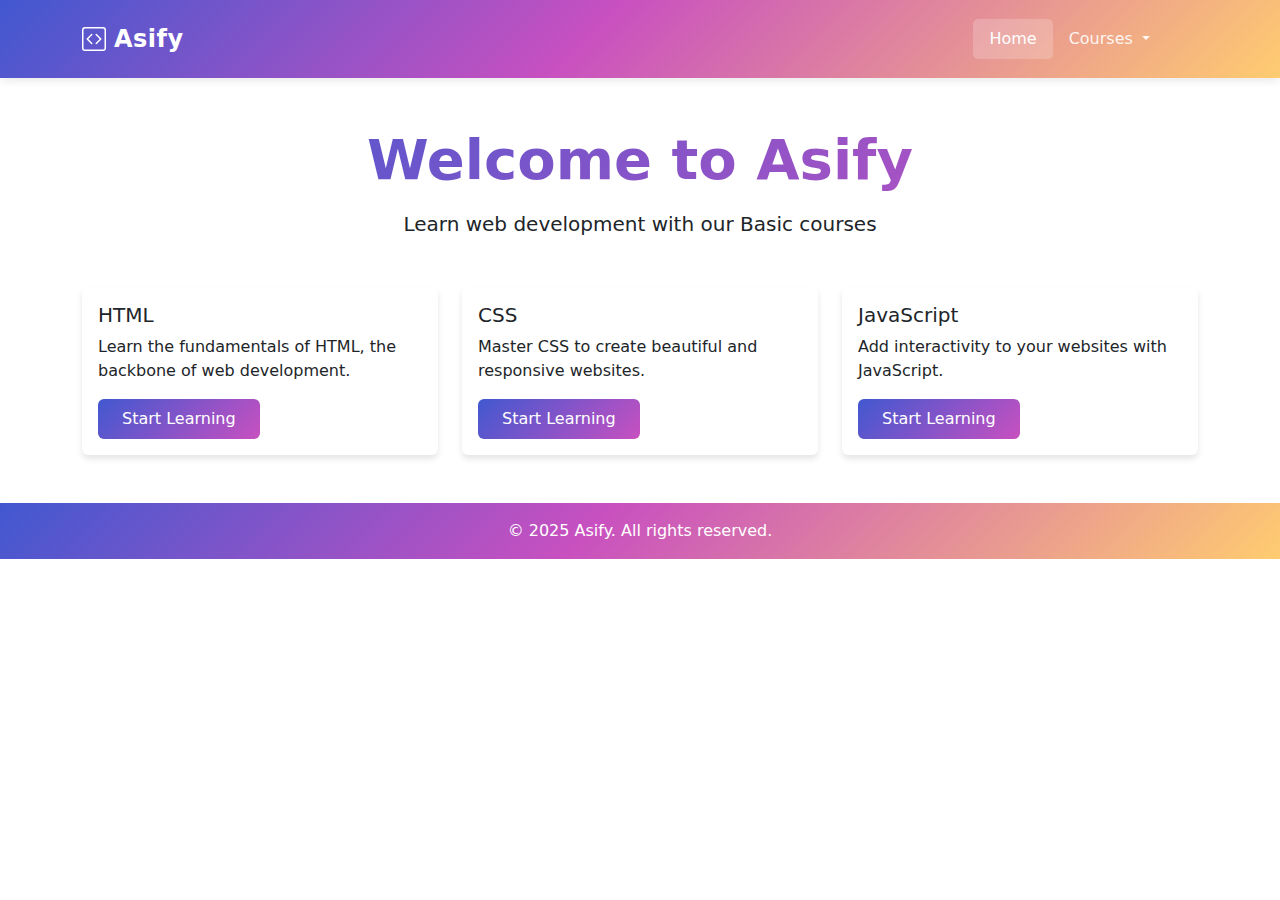
<file: index.html>
<!DOCTYPE html>
<html lang="en">
<head>
    
    <meta charset="UTF-8">
    <meta name="viewport" content="width=device-width, initial-scale=1.0">
    <title>Asify - Web Development Learning Platform</title>
    <link href="https://cdn.jsdelivr.net/npm/bootstrap@5.3.0/dist/css/bootstrap.min.css" rel="stylesheet">
    <link rel="stylesheet" href="style.css">
    <style>
    .navbar {
        background: linear-gradient(135deg, #4158D0 0%, #C850C0 46%, #FFCC70 100%);
        padding: 1rem 2rem;
        box-shadow: 0 2px 10px rgba(0, 0, 0, 0.1);
    }
  
    .navbar-brand {
        color: white !important;
        font-size: 1.5rem;
        font-weight: 700;
        letter-spacing: 0.5px;
    }
  
    .navbar-brand:hover {
        transform: translateY(-1px);
        transition: transform 0.2s ease;
    }
  
    .navbar-nav {
        margin-left: auto;
    }
  
    .nav-link {
        color: rgba(255, 255, 255, 0.9) !important;
        font-weight: 500;
        padding: 0.5rem 1rem !important;
        border-radius: 5px;
        transition: all 0.3s ease;
    }
  
    .nav-link:hover {
        color: white !important;
        background: rgba(255, 255, 255, 0.1);
        transform: translateY(-1px);
    }
  
    .nav-link.active {
        background: rgba(255, 255, 255, 0.2);
        color: white !important;
    }
  
    .dropdown-menu {
        border: none;
        box-shadow: 0 4px 12px rgba(0, 0, 0, 0.1);
        border-radius: 8px;
        padding: 0.5rem;
    }
  
    .dropdown-item {
        padding: 0.5rem 1rem;
        border-radius: 5px;
        transition: all 0.2s ease;
    }
  
    .dropdown-item:hover {
        background-color: #f8f9fa;
        transform: translateX(5px);
    }
  
    .navbar-toggler {
        border: none;
        padding: 0.5rem;
        background-color: rgba(255, 255, 255, 0.1);
    }
  
    .navbar-toggler:focus {
        box-shadow: none;
    }
  
    .navbar-toggler-icon {
        background-image: url("data:image/svg+xml,%3csvg xmlns='http://www.w3.org/2000/svg' viewBox='0 0 30 30'%3e%3cpath stroke='rgba%28255, 255, 255, 0.9%29' stroke-linecap='round' stroke-miterlimit='10' stroke-width='2' d='M4 7h22M4 15h22M4 23h22'/%3e%3c/svg%3e");
    }
  
    /* Add animation for dropdown */
    .dropdown-menu.show {
        animation: slideIn 0.3s ease;
    }
  
    @keyframes slideIn {
        from {
            opacity: 0;
            transform: translateY(-10px);
        }
        to {
            opacity: 1;
            transform: translateY(0);
        }
    }
  
    /* Add badge for new items */
    .badge-new {
        background: #FF4B4B;
        color: white;
        font-size: 0.7rem;
        padding: 0.2rem 0.5rem;
        border-radius: 10px;
        margin-left: 0.5rem;
        animation: pulse 2s infinite;
    }
  
    @keyframes pulse {
        0% { transform: scale(1); }
        50% { transform: scale(1.1); }
        100% { transform: scale(1); }
    }
    </style>
</head>
<body>
    <nav class="navbar navbar-expand-lg">
        <div class="container">
            <a class="navbar-brand d-flex align-items-center" href="#">
                <svg xmlns="http://www.w3.org/2000/svg" width="24" height="24" fill="currentColor" class="bi bi-code-square me-2" viewBox="0 0 16 16">
                    <path d="M14 1a1 1 0 0 1 1 1v12a1 1 0 0 1-1 1H2a1 1 0 0 1-1-1V2a1 1 0 0 1 1-1h12zM2 0a2 2 0 0 0-2 2v12a2 2 0 0 0 2 2h12a2 2 0 0 0 2-2V2a2 2 0 0 0-2-2H2z"/>
                    <path d="M6.854 4.646a.5.5 0 0 1 0 .708L4.207 8l2.647 2.646a.5.5 0 0 1-.708.708l-3-3a.5.5 0 0 1 0-.708l3-3a.5.5 0 0 1 .708 0zm2.292 0a.5.5 0 0 0 0 .708L11.793 8l-2.647 2.646a.5.5 0 0 0 .708.708l3-3a.5.5 0 0 0 0-.708l-3-3a.5.5 0 0 0-.708 0z"/>
                </svg>
                Asify
            </a>
            
            <button class="navbar-toggler" type="button" data-bs-toggle="collapse" data-bs-target="#navbarNav">
                <span class="navbar-toggler-icon"></span>
            </button>
            
            <div class="collapse navbar-collapse" id="navbarNav">
                <ul class="navbar-nav">
                    <li class="nav-item">
                        <a class="nav-link active" href="index.html">Home</a>
                    </li>
                    <li class="nav-item dropdown">
                        <a class="nav-link dropdown-toggle" href="#" id="coursesDropdown" role="button" data-bs-toggle="dropdown">
                            Courses
                        </a>
                        <ul class="dropdown-menu">
                            <li><a class="dropdown-item" href="html1.html">
                                <i class="bi bi-code-slash me-2"></i>HTML
                             
                            </a></li>
                            <li><a class="dropdown-item" href="css1.html">
                                <i class="bi bi-brush me-2"></i>CSS
                            </a></li>
                            <li><a class="dropdown-item" href="javascript.html">
                                <i class="bi bi-brush me-2"></i>JAVASCRIPT
                            </a></li>
                            <li><hr class="dropdown-divider"></li>
                            
                        </ul>
                    </li>
                    
                  </li>
                  
                    <li class="nav-item">
                        <a class="nav-link" href="#" data-bs-toggle="modal" data-bs-target="#searchModal">
                            <i class="bi bi-search"></i>
                        </a>
                    </li>
                </ul>
            </div>
        </div>
    </nav>

    <main class="container my-5">
        <section class="text-center mb-5">
            <h1 class="display-4 mb-3">Welcome to Asify</h1>
            <p class="lead">Learn web development with our Basic courses</p>
        </section>

        <div class="row g-4">
            <div class="col-md-4">
                <div class="card h-100">
                    <div class="card-body">
                        <h5 class="card-title">HTML</h5>
                        <p class="card-text">Learn the fundamentals of HTML, the backbone of web development.</p>
                        <a href="html1.html" class="btn btn-primary">Start Learning</a>
                    </div>
                </div>
            </div>
            <div class="col-md-4">
                <div class="card h-100">
                    <div class="card-body">
                        <h5 class="card-title">CSS</h5>
                        <p class="card-text">Master CSS to create beautiful and responsive websites.</p>
                        <a href="css1.html" class="btn btn-primary">Start Learning</a>
                    </div>
                </div>
            </div>
            <div class="col-md-4">
                <div class="card h-100">
                    <div class="card-body">
                        <h5 class="card-title">JavaScript</h5>
                        <p class="card-text">Add interactivity to your websites with JavaScript.</p>
                        <a href="javascript.html" class="btn btn-primary">Start Learning</a>
                    </div>
                </div>
            </div>
        </div>
    </main>

    <footer class="text-white text-center py-3 mt-5" style="background: linear-gradient(135deg, #4158D0 0%, #C850C0 46%, #FFCC70 100%);">
        <p class="mb-0">&copy; 2025 Asify. All rights reserved.</p>
    </footer>
    
    <script src="https://cdn.jsdelivr.net/npm/bootstrap@5.3.0/dist/js/bootstrap.bundle.min.js"></script>
</body>
</html>
</file>
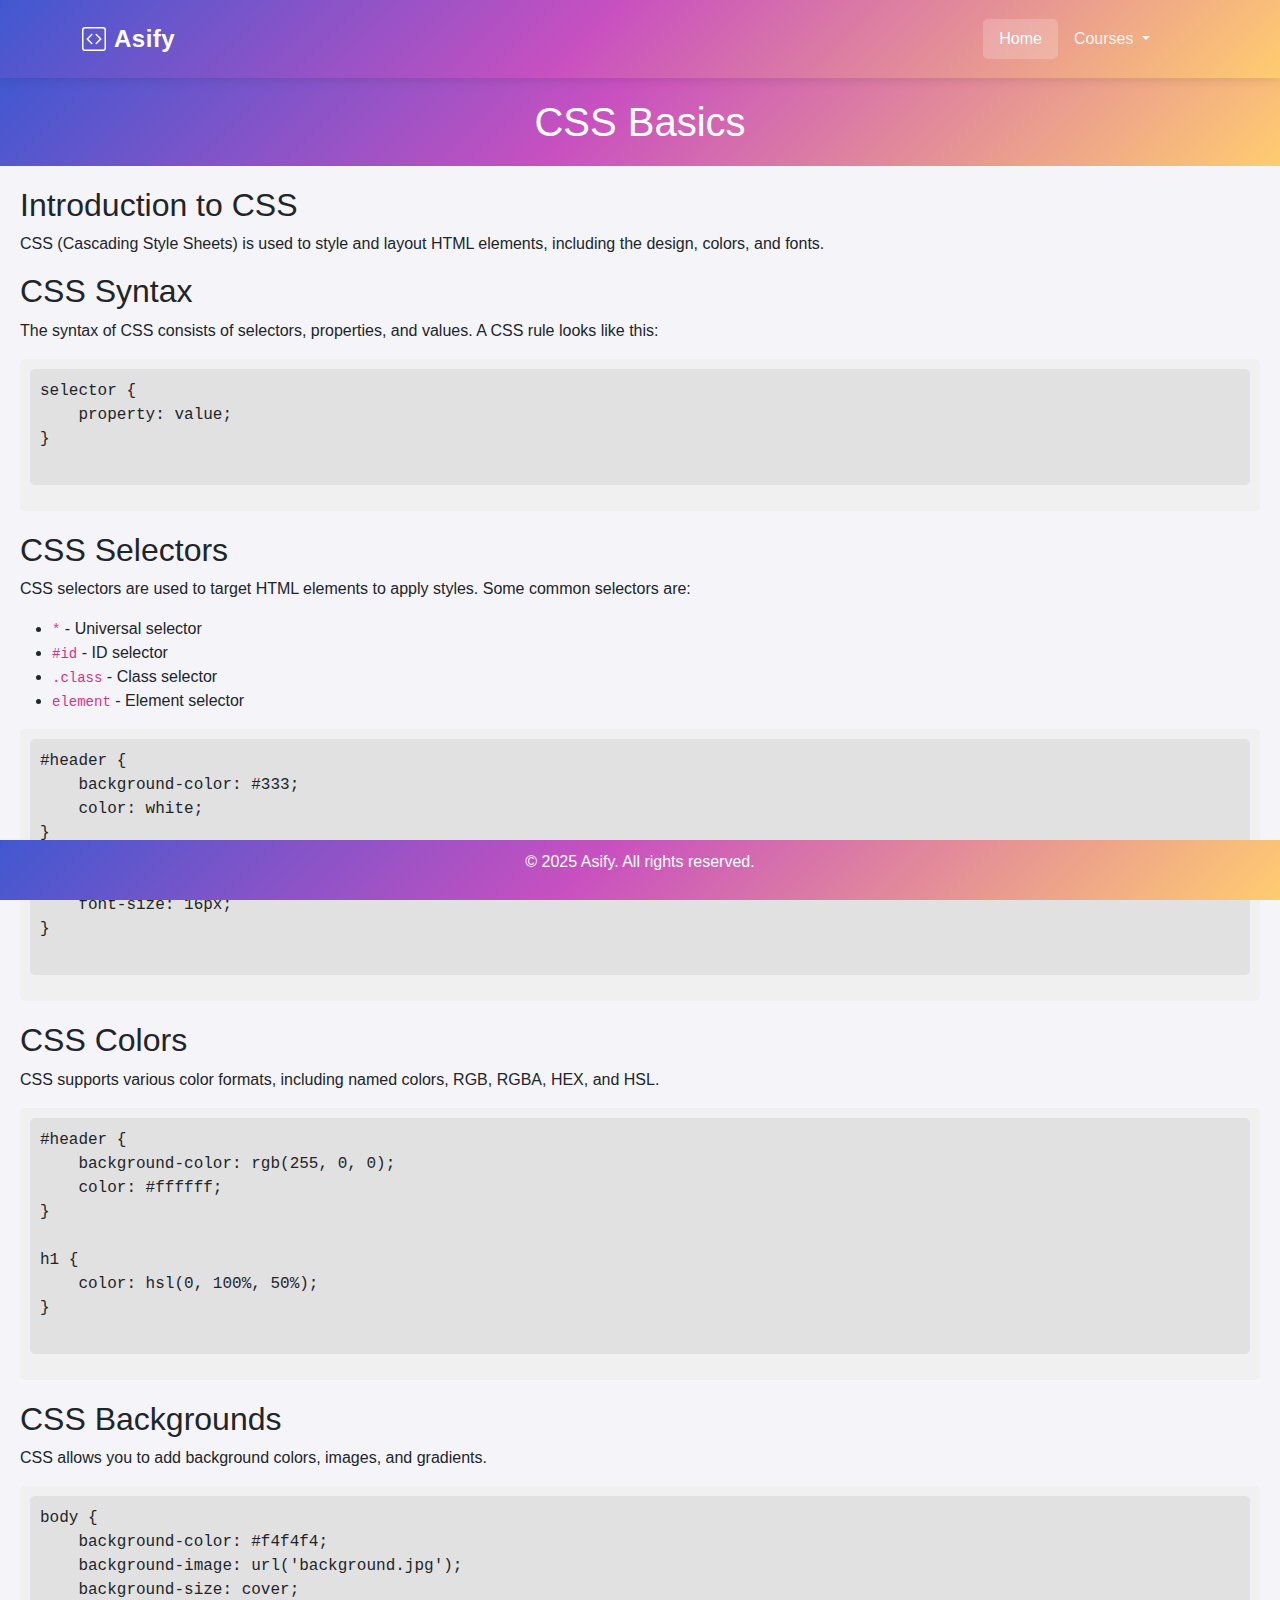
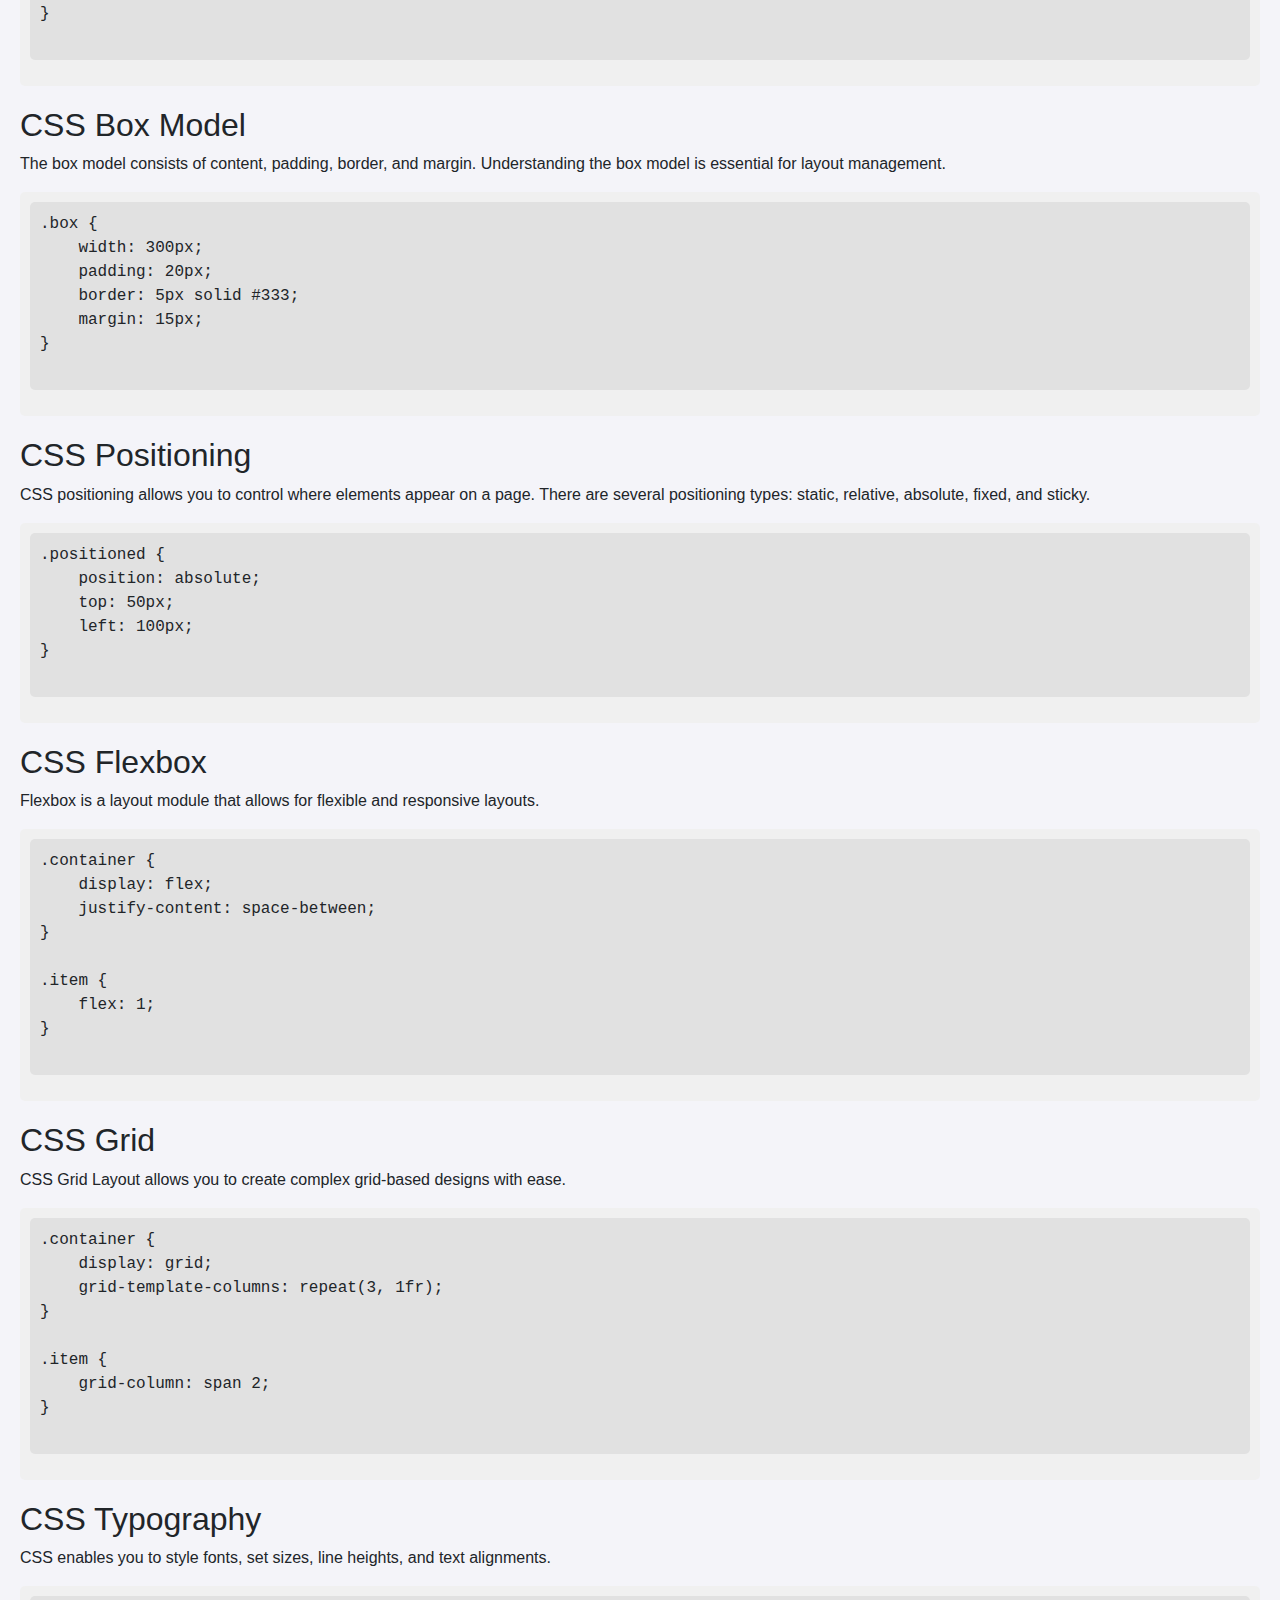
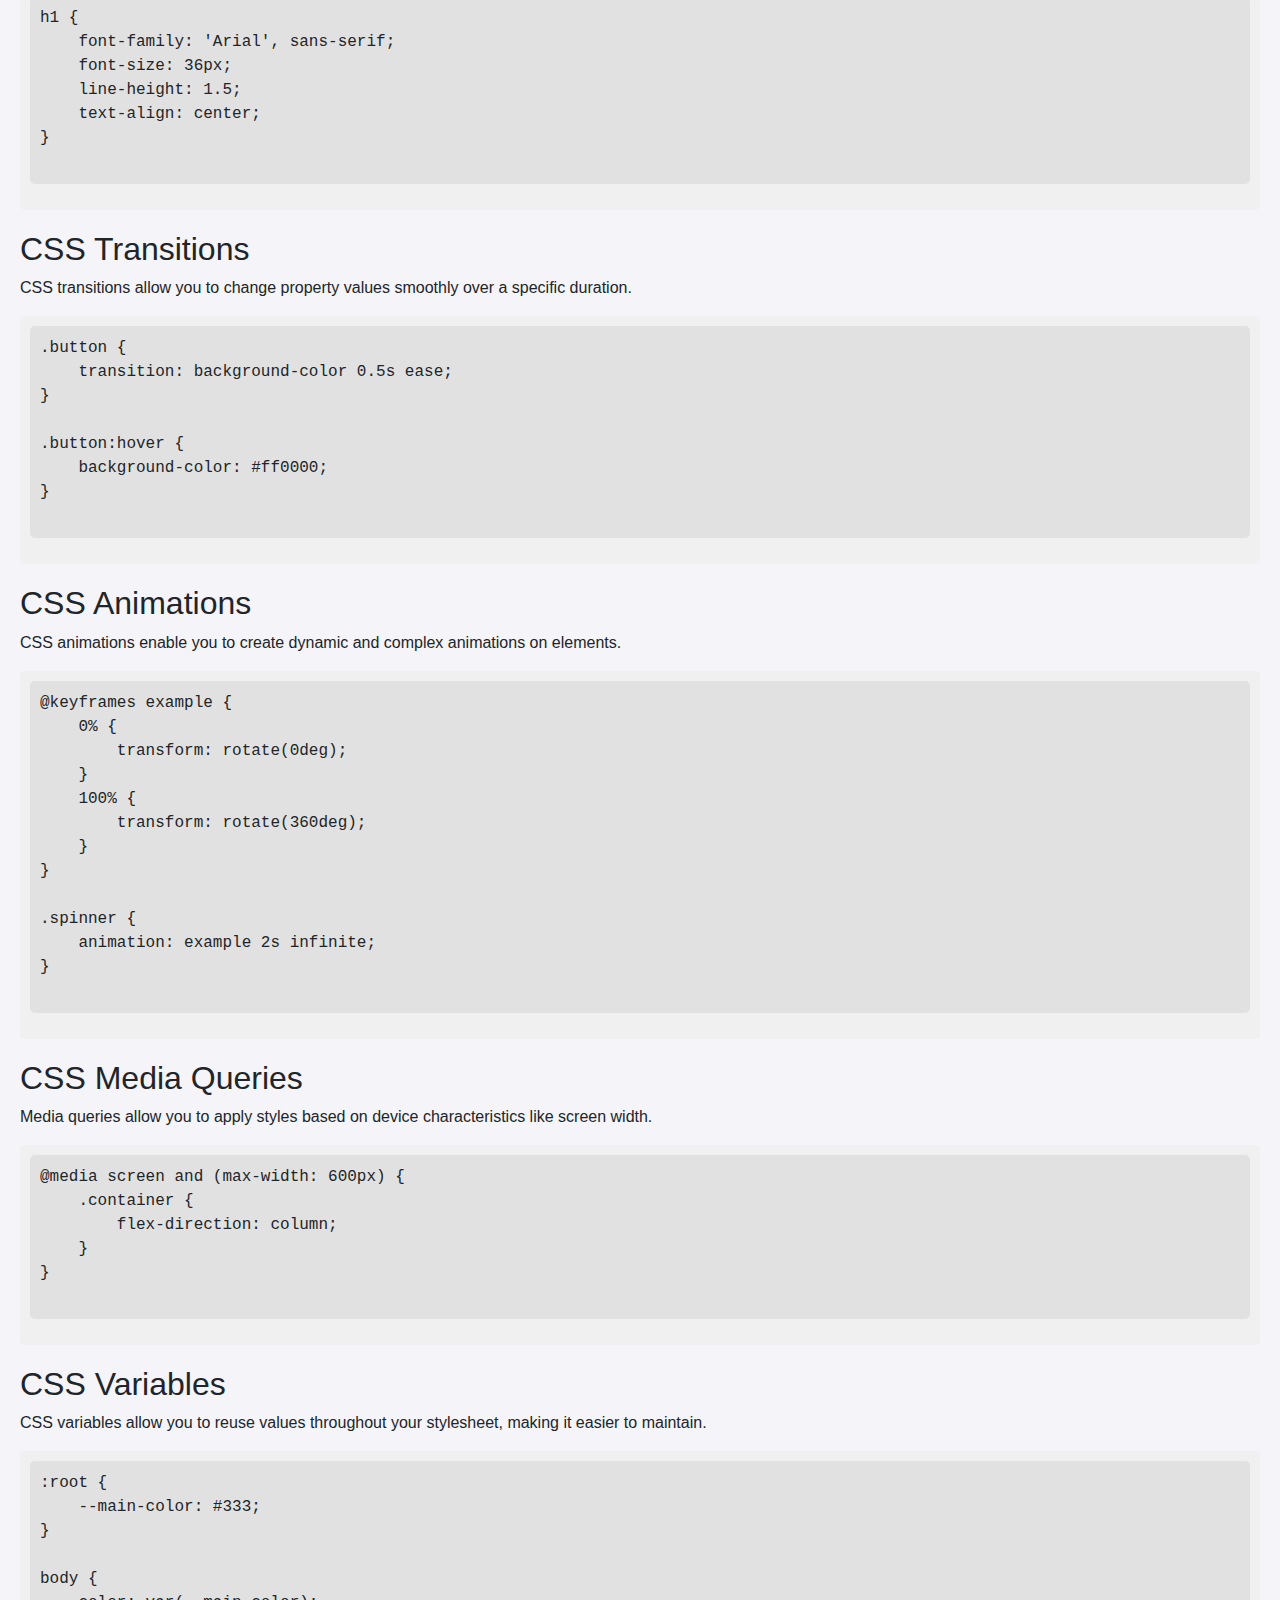
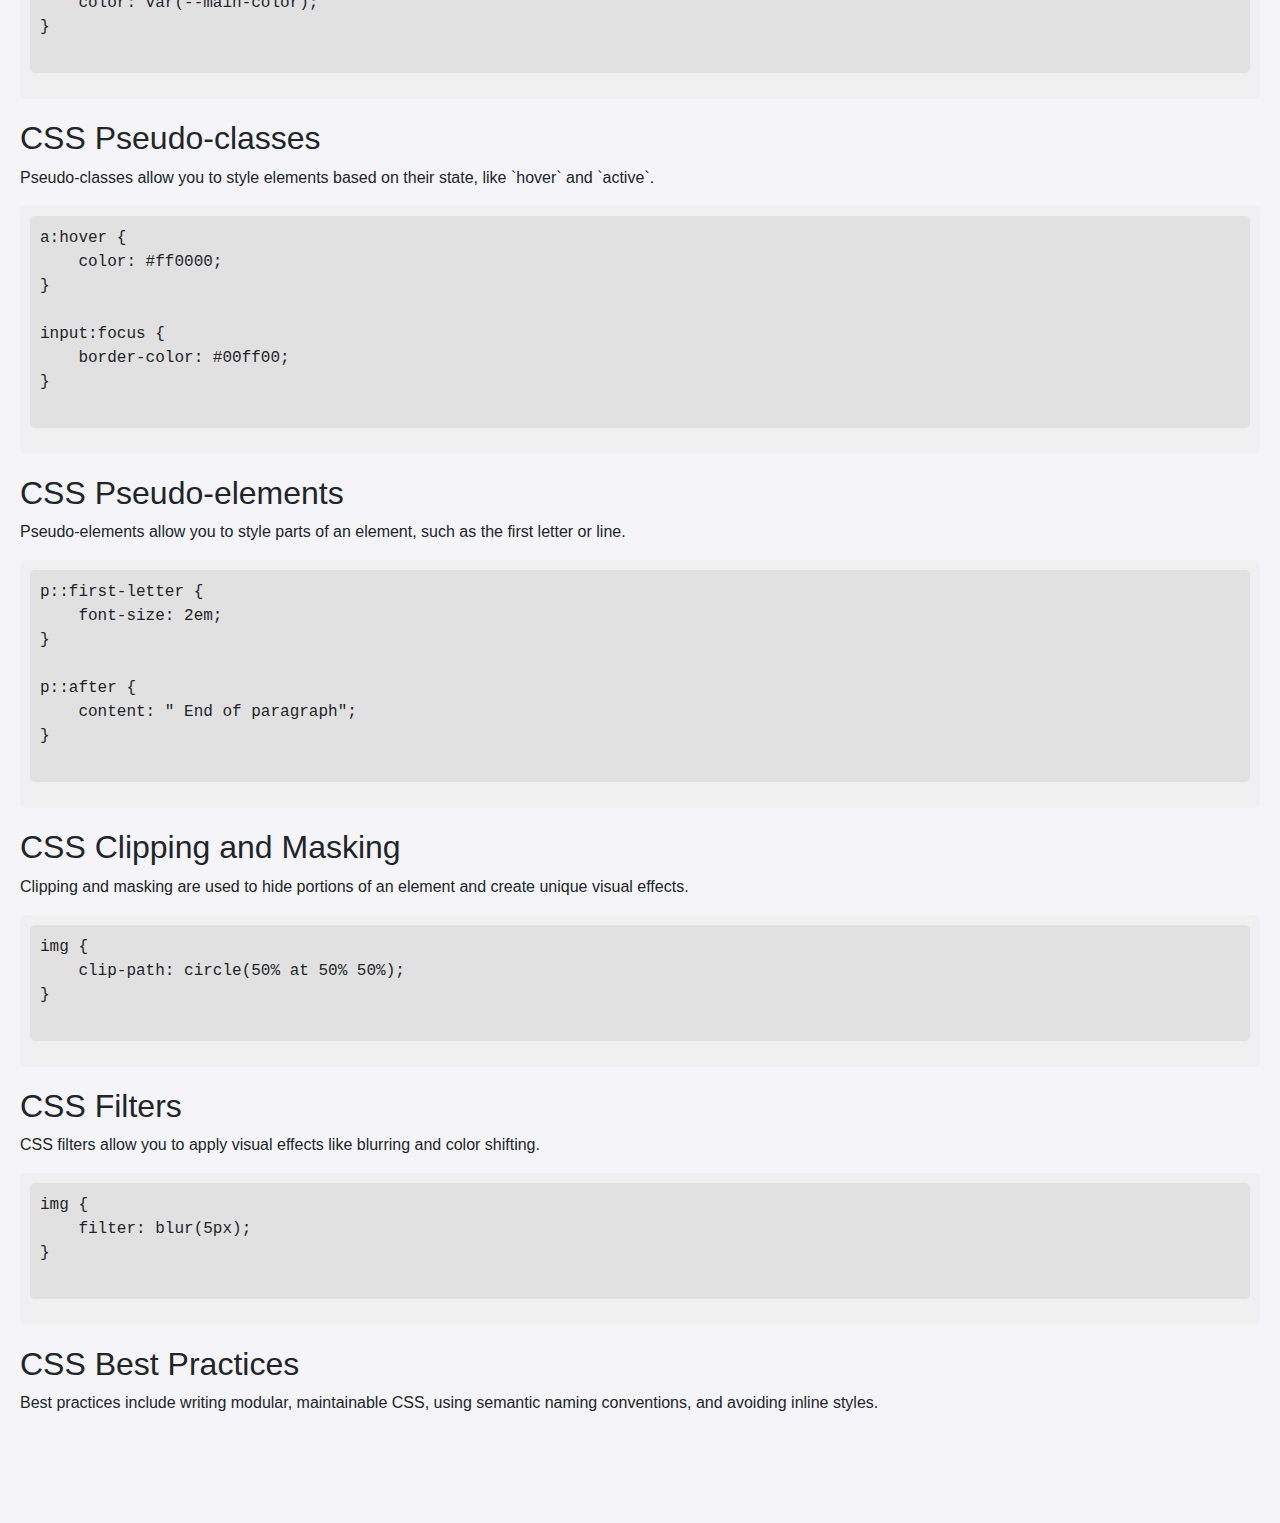
<file: css1.html>
<!DOCTYPE html>
<html lang="en">
<head>
    <meta charset="UTF-8">
    <meta name="viewport" content="width=device-width, initial-scale=1.0">
    <title>CSS Basics</title>
    <link href="https://cdn.jsdelivr.net/npm/bootstrap@5.3.0/dist/css/bootstrap.min.css" rel="stylesheet">
    <style>
        body {
            font-family: Arial, sans-serif;
            margin: 0;
            padding: 0;
            background-color: #f4f4f9;
        }

        header {
            background: linear-gradient(135deg, #4158D0 0%, #C850C0 46%, #FFCC70 100%);
            color: #fff;
            text-align: center;
            padding: 20px;
        }

        header h1 {
            margin: 0;
        }

        main {
            padding: 20px;
        }

        .example {
            background-color: #f0f0f0;
            padding: 10px;
            border-radius: 5px;
            margin-bottom: 20px;
        }

        .example pre {
            background-color: #e1e1e1;
            padding: 10px;
            border-radius: 5px;
            font-size: 16px;
            overflow-x: auto;
        }

        footer {
            text-align: center;
            padding: 10px;
            background:linear-gradient(135deg, #4158D0 0%, #C850C0 46%, #FFCC70 100%);
            color: white;
            position: fixed;
            width: 100%;
            bottom: 0;
        }
        .navbar {
            background: linear-gradient(135deg, #4158D0 0%, #C850C0 46%, #FFCC70 100%);
            padding: 1rem 2rem;
            box-shadow: 0 2px 10px rgba(0, 0, 0, 0.1);
        }
      
        .navbar-brand {
            color: white !important;
            font-size: 1.5rem;
            font-weight: 700;
            letter-spacing: 0.5px;
        }
      
        .navbar-brand:hover {
            transform: translateY(-1px);
            transition: transform 0.2s ease;
        }
      
        .navbar-nav {
            margin-left: auto;
        }
      
        .nav-link {
            color: rgba(255, 255, 255, 0.9) !important;
            font-weight: 500;
            padding: 0.5rem 1rem !important;
            border-radius: 5px;
            transition: all 0.3s ease;
        }
      
        .nav-link:hover {
            color: white !important;
            background: rgba(255, 255, 255, 0.1);
            transform: translateY(-1px);
        }
      
        .nav-link.active {
            background: rgba(255, 255, 255, 0.2);
            color: white !important;
        }
      
        .dropdown-menu {
            border: none;
            box-shadow: 0 4px 12px rgba(0, 0, 0, 0.1);
            border-radius: 8px;
            padding: 0.5rem;
        }
      
        .dropdown-item {
            padding: 0.5rem 1rem;
            border-radius: 5px;
            transition: all 0.2s ease;
        }
      
        .dropdown-item:hover {
            background-color: #f8f9fa;
            transform: translateX(5px);
        }
      
        .navbar-toggler {
            border: none;
            padding: 0.5rem;
            background-color: rgba(255, 255, 255, 0.1);
        }
      
        .navbar-toggler:focus {
            box-shadow: none;
        }
      
        .navbar-toggler-icon {
            background-image: url("data:image/svg+xml,%3csvg xmlns='http://www.w3.org/2000/svg' viewBox='0 0 30 30'%3e%3cpath stroke='rgba%28255, 255, 255, 0.9%29' stroke-linecap='round' stroke-miterlimit='10' stroke-width='2' d='M4 7h22M4 15h22M4 23h22'/%3e%3c/svg%3e");
        }
      
        /* Add animation for dropdown */
        .dropdown-menu.show {
            animation: slideIn 0.3s ease;
        }
      
        @keyframes slideIn {
            from {
                opacity: 0;
                transform: translateY(-10px);
            }
            to {
                opacity: 1;
                transform: translateY(0);
            }
        }
      
        /* Add badge for new items */
        .badge-new {
            background: #FF4B4B;
            color: white;
            font-size: 0.7rem;
            padding: 0.2rem 0.5rem;
            border-radius: 10px;
            margin-left: 0.5rem;
            animation: pulse 2s infinite;
        }
      
        @keyframes pulse {
            0% { transform: scale(1); }
            50% { transform: scale(1.1); }
            100% { transform: scale(1); }
        }
        </style>
      </head>
      <body>
        <nav class="navbar navbar-expand-lg">
          <div class="container">
              <a class="navbar-brand d-flex align-items-center" href="#">
                  <svg xmlns="http://www.w3.org/2000/svg" width="24" height="24" fill="currentColor" class="bi bi-code-square me-2" viewBox="0 0 16 16">
                      <path d="M14 1a1 1 0 0 1 1 1v12a1 1 0 0 1-1 1H2a1 1 0 0 1-1-1V2a1 1 0 0 1 1-1h12zM2 0a2 2 0 0 0-2 2v12a2 2 0 0 0 2 2h12a2 2 0 0 0 2-2V2a2 2 0 0 0-2-2H2z"/>
                      <path d="M6.854 4.646a.5.5 0 0 1 0 .708L4.207 8l2.647 2.646a.5.5 0 0 1-.708.708l-3-3a.5.5 0 0 1 0-.708l3-3a.5.5 0 0 1 .708 0zm2.292 0a.5.5 0 0 0 0 .708L11.793 8l-2.647 2.646a.5.5 0 0 0 .708.708l3-3a.5.5 0 0 0 0-.708l-3-3a.5.5 0 0 0-.708 0z"/>
                  </svg>
                  Asify
              </a>
              
              <button class="navbar-toggler" type="button" data-bs-toggle="collapse" data-bs-target="#navbarNav">
                  <span class="navbar-toggler-icon"></span>
              </button>
              
              <div class="collapse navbar-collapse" id="navbarNav">
                  <ul class="navbar-nav">
                      <li class="nav-item">
                          <a class="nav-link active" href="index.html">Home</a>
                      </li>
                      <li class="nav-item dropdown">
                          <a class="nav-link dropdown-toggle" href="#" id="coursesDropdown" role="button" data-bs-toggle="dropdown">
                              Courses
                          </a>
                          <ul class="dropdown-menu">
                              <li><a class="dropdown-item" href="html1.html">
                                  <i class="bi bi-code-slash me-2"></i>HTML
                               
                              </a></li>
                              <li><a class="dropdown-item" href="css1.html">
                                  <i class="bi bi-brush me-2"></i>CSS
                              </a></li>
                              <li><a class="dropdown-item" href="javascript.html">
                                <i class="bi bi-brush me-2"></i>JAVASCRIPT
                            </a></li>
                              <li><hr class="dropdown-divider"></li>
                              
                          </ul>
                      </li>
                      
                    </li>
                   
                      <li class="nav-item">
                          <a class="nav-link" href="#" data-bs-toggle="modal" data-bs-target="#searchModal">
                              <i class="bi bi-search"></i>
                          </a>
                      </li>
                  </ul>
              </div>
          </div>
      </nav>
    <header>
        <h1>CSS Basics</h1>
    </header>

    <main>

        <h2>Introduction to CSS</h2>
        <p>CSS (Cascading Style Sheets) is used to style and layout HTML elements, including the design, colors, and fonts.</p>

        <h2>CSS Syntax</h2>
        <p>The syntax of CSS consists of selectors, properties, and values. A CSS rule looks like this:</p>
        <div class="example">
            <pre>
selector {
    property: value;
}
            </pre>
        </div>

        <h2>CSS Selectors</h2>
        <p>CSS selectors are used to target HTML elements to apply styles. Some common selectors are:</p>
        <ul>
            <li><code>*</code> - Universal selector</li>
            <li><code>#id</code> - ID selector</li>
            <li><code>.class</code> - Class selector</li>
            <li><code>element</code> - Element selector</li>
        </ul>
        <div class="example">
            <pre>
#header {
    background-color: #333;
    color: white;
}

.main {
    font-size: 16px;
}
            </pre>
        </div>

        <h2>CSS Colors</h2>
        <p>CSS supports various color formats, including named colors, RGB, RGBA, HEX, and HSL.</p>
        <div class="example">
            <pre>
#header {
    background-color: rgb(255, 0, 0);
    color: #ffffff;
}

h1 {
    color: hsl(0, 100%, 50%);
}
            </pre>
        </div>

        <h2>CSS Backgrounds</h2>
        <p>CSS allows you to add background colors, images, and gradients.</p>
        <div class="example">
            <pre>
body {
    background-color: #f4f4f4;
    background-image: url('background.jpg');
    background-size: cover;
}
            </pre>
        </div>

        <h2>CSS Box Model</h2>
        <p>The box model consists of content, padding, border, and margin. Understanding the box model is essential for layout management.</p>
        <div class="example">
            <pre>
.box {
    width: 300px;
    padding: 20px;
    border: 5px solid #333;
    margin: 15px;
}
            </pre>
        </div>

        <h2>CSS Positioning</h2>
        <p>CSS positioning allows you to control where elements appear on a page. There are several positioning types: static, relative, absolute, fixed, and sticky.</p>
        <div class="example">
            <pre>
.positioned {
    position: absolute;
    top: 50px;
    left: 100px;
}
            </pre>
        </div>

        <h2>CSS Flexbox</h2>
        <p>Flexbox is a layout module that allows for flexible and responsive layouts.</p>
        <div class="example">
            <pre>
.container {
    display: flex;
    justify-content: space-between;
}

.item {
    flex: 1;
}
            </pre>
        </div>

        <h2>CSS Grid</h2>
        <p>CSS Grid Layout allows you to create complex grid-based designs with ease.</p>
        <div class="example">
            <pre>
.container {
    display: grid;
    grid-template-columns: repeat(3, 1fr);
}

.item {
    grid-column: span 2;
}
            </pre>
        </div>

        <h2>CSS Typography</h2>
        <p>CSS enables you to style fonts, set sizes, line heights, and text alignments.</p>
        <div class="example">
            <pre>
h1 {
    font-family: 'Arial', sans-serif;
    font-size: 36px;
    line-height: 1.5;
    text-align: center;
}
            </pre>
        </div>

        <h2>CSS Transitions</h2>
        <p>CSS transitions allow you to change property values smoothly over a specific duration.</p>
        <div class="example">
            <pre>
.button {
    transition: background-color 0.5s ease;
}

.button:hover {
    background-color: #ff0000;
}
            </pre>
        </div>

        <h2>CSS Animations</h2>
        <p>CSS animations enable you to create dynamic and complex animations on elements.</p>
        <div class="example">
            <pre>
@keyframes example {
    0% {
        transform: rotate(0deg);
    }
    100% {
        transform: rotate(360deg);
    }
}

.spinner {
    animation: example 2s infinite;
}
            </pre>
        </div>

        <h2>CSS Media Queries</h2>
        <p>Media queries allow you to apply styles based on device characteristics like screen width.</p>
        <div class="example">
            <pre>
@media screen and (max-width: 600px) {
    .container {
        flex-direction: column;
    }
}
            </pre>
        </div>

        <h2>CSS Variables</h2>
        <p>CSS variables allow you to reuse values throughout your stylesheet, making it easier to maintain.</p>
        <div class="example">
            <pre>
:root {
    --main-color: #333;
}

body {
    color: var(--main-color);
}
            </pre>
        </div>

        <h2>CSS Pseudo-classes</h2>
        <p>Pseudo-classes allow you to style elements based on their state, like `hover` and `active`.</p>
        <div class="example">
            <pre>
a:hover {
    color: #ff0000;
}

input:focus {
    border-color: #00ff00;
}
            </pre>
        </div>

        <h2>CSS Pseudo-elements</h2>
        <p>Pseudo-elements allow you to style parts of an element, such as the first letter or line.</p>
        <div class="example">
            <pre>
p::first-letter {
    font-size: 2em;
}

p::after {
    content: " End of paragraph";
}
            </pre>
        </div>

        <h2>CSS Clipping and Masking</h2>
        <p>Clipping and masking are used to hide portions of an element and create unique visual effects.</p>
        <div class="example">
            <pre>
img {
    clip-path: circle(50% at 50% 50%);
}
            </pre>
        </div>

        <h2>CSS Filters</h2>
        <p>CSS filters allow you to apply visual effects like blurring and color shifting.</p>
        <div class="example">
            <pre>
img {
    filter: blur(5px);
}
            </pre>
        </div>

        <h2>CSS Best Practices</h2>
        <p>Best practices include writing modular, maintainable CSS, using semantic naming conventions, and avoiding inline styles.</p>

    </main>
    <br>
    <br>
    <br>

    <footer>
        <p>&copy; 2025 Asify. All rights reserved.</p>
    </footer>

    <script src="https://cdn.jsdelivr.net/npm/bootstrap@5.3.0/dist/js/bootstrap.bundle.min.js"></script>
    
</body>
</html>
</file>
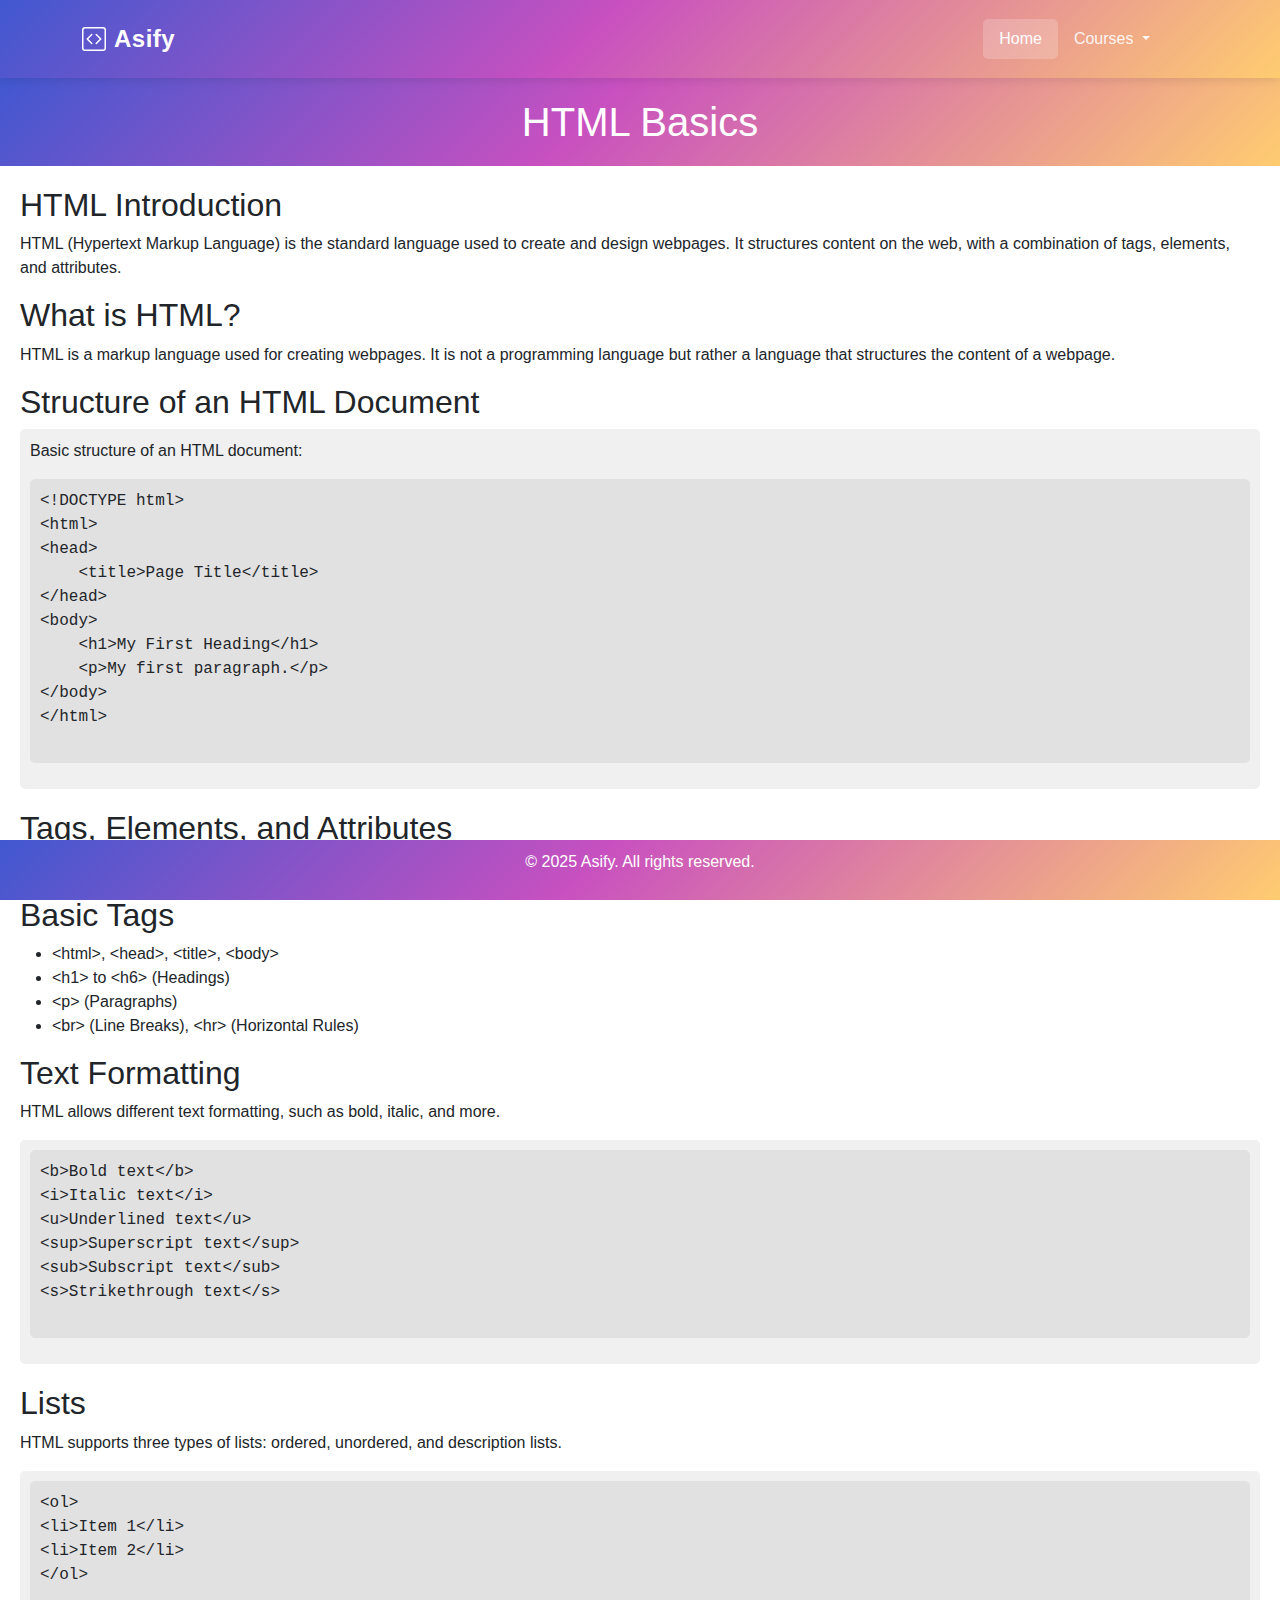
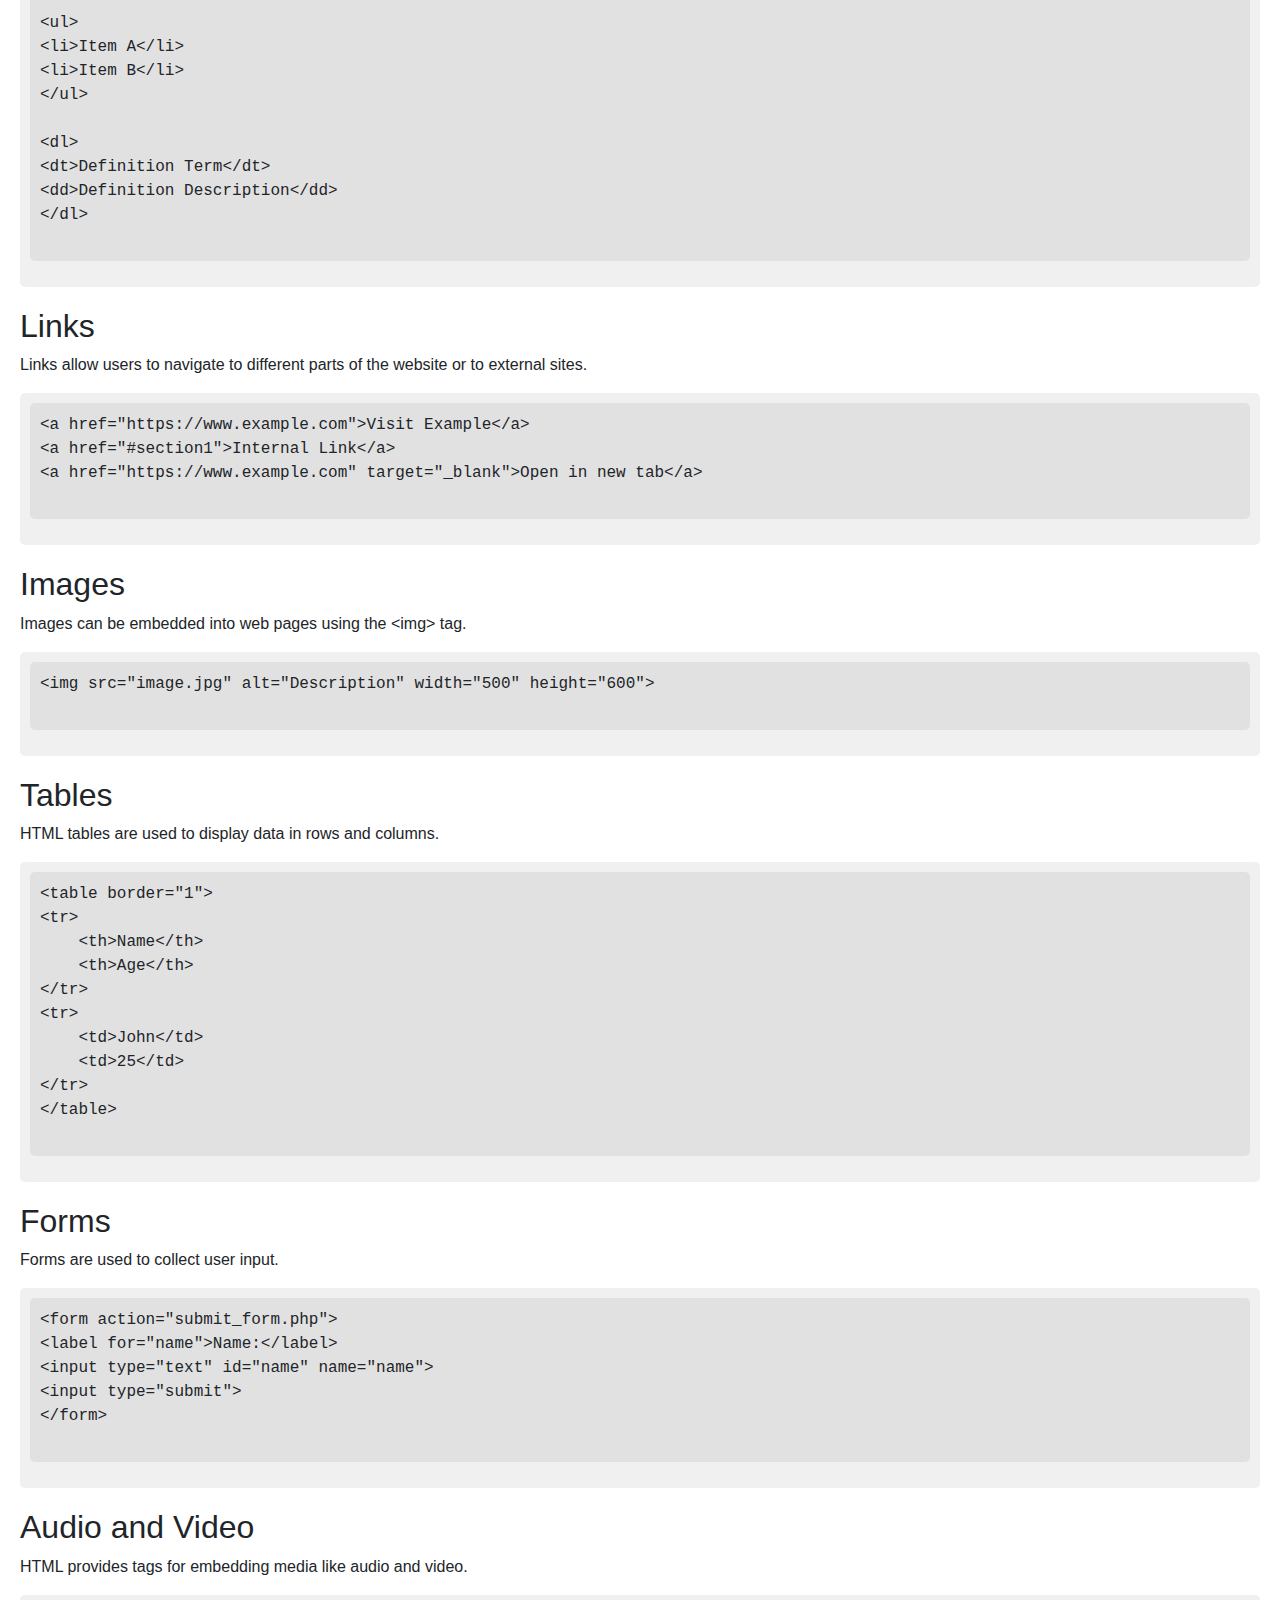
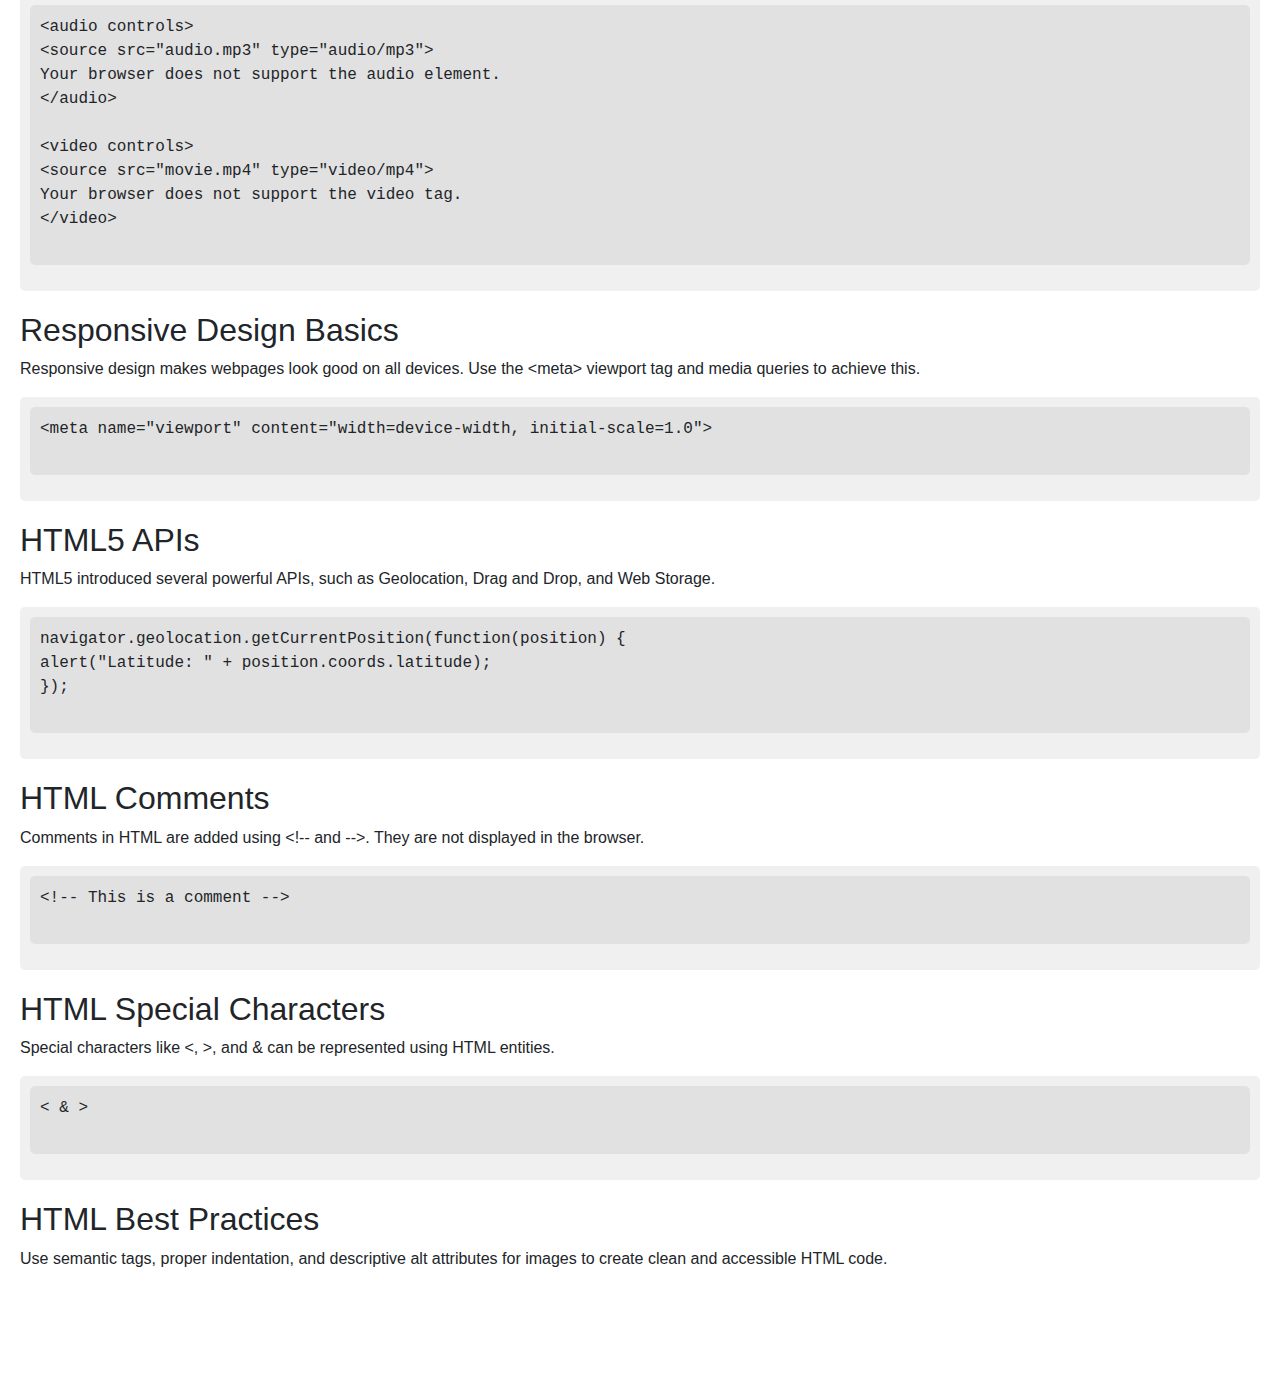
<file: html1.html>
<!DOCTYPE html>
<html lang="en">
<head>
    <meta charset="UTF-8">
    <meta name="viewport" content="width=device-width, initial-scale=1.0">
    <title>HTML Basics</title>
    <link href="https://cdn.jsdelivr.net/npm/bootstrap@5.3.0/dist/css/bootstrap.min.css" rel="stylesheet">
    <style>
        body {
            font-family: Arial, sans-serif;
            margin: 0;
            padding: 0;
        
        }

        header {
            background: linear-gradient(135deg, #4158D0 0%, #C850C0 46%, #FFCC70 100%);
            color: #fff;
            text-align: center;
            padding: 20px;
        }

        header h1 {
            margin: 0;
        }

        main {
            padding: 20px;
        }

        .example {
            background-color: #f0f0f0;
            padding: 10px;
            border-radius: 5px;
            margin-bottom: 20px;
        }

        .example pre {
            background-color: #e1e1e1;
            padding: 10px;
            border-radius: 5px;
            font-size: 16px;
            overflow-x: auto;
        }

        footer {
            text-align: center;
            padding: 10px;
            background:linear-gradient(135deg, #4158D0 0%, #C850C0 46%, #FFCC70 100%);
            color: white;
            position: fixed;
            width: 100%;
            bottom: 0;
        }
        .navbar {
            background: linear-gradient(135deg, #4158D0 0%, #C850C0 46%, #FFCC70 100%);
            padding: 1rem 2rem;
            box-shadow: 0 2px 10px rgba(0, 0, 0, 0.1);
        }
      
        .navbar-brand {
            color: white !important;
            font-size: 1.5rem;
            font-weight: 700;
            letter-spacing: 0.5px;
        }
      
        .navbar-brand:hover {
            transform: translateY(-1px);
            transition: transform 0.2s ease;
        }
      
        .navbar-nav {
            margin-left: auto;
        }
      
        .nav-link {
            color: rgba(255, 255, 255, 0.9) !important;
            font-weight: 500;
            padding: 0.5rem 1rem !important;
            border-radius: 5px;
            transition: all 0.3s ease;
        }
      
        .nav-link:hover {
            color: white !important;
            background: rgba(255, 255, 255, 0.1);
            transform: translateY(-1px);
        }
      
        .nav-link.active {
            background: rgba(255, 255, 255, 0.2);
            color: white !important;
        }
      
        .dropdown-menu {
            border: none;
            box-shadow: 0 4px 12px rgba(0, 0, 0, 0.1);
            border-radius: 8px;
            padding: 0.5rem;
        }
      
        .dropdown-item {
            padding: 0.5rem 1rem;
            border-radius: 5px;
            transition: all 0.2s ease;
        }
      
        .dropdown-item:hover {
            background-color: #f8f9fa;
            transform: translateX(5px);
        }
      
        .navbar-toggler {
            border: none;
            padding: 0.5rem;
            background-color: rgba(255, 255, 255, 0.1);
        }
      
        .navbar-toggler:focus {
            box-shadow: none;
        }
      
        .navbar-toggler-icon {
            background-image: url("data:image/svg+xml,%3csvg xmlns='http://www.w3.org/2000/svg' viewBox='0 0 30 30'%3e%3cpath stroke='rgba%28255, 255, 255, 0.9%29' stroke-linecap='round' stroke-miterlimit='10' stroke-width='2' d='M4 7h22M4 15h22M4 23h22'/%3e%3c/svg%3e");
        }
      
        /* Add animation for dropdown */
        .dropdown-menu.show {
            animation: slideIn 0.3s ease;
        }
      
        @keyframes slideIn {
            from {
                opacity: 0;
                transform: translateY(-10px);
            }
            to {
                opacity: 1;
                transform: translateY(0);
            }
        }
      
        /* Add badge for new items */
        .badge-new {
            background: #FF4B4B;
            color: white;
            font-size: 0.7rem;
            padding: 0.2rem 0.5rem;
            border-radius: 10px;
            margin-left: 0.5rem;
            animation: pulse 2s infinite;
        }
      
        @keyframes pulse {
            0% { transform: scale(1); }
            50% { transform: scale(1.1); }
            100% { transform: scale(1); }
        }
        </style>
      </head>
      <body>
        <nav class="navbar navbar-expand-lg">
          <div class="container">
              <a class="navbar-brand d-flex align-items-center" href="#">
                  <svg xmlns="http://www.w3.org/2000/svg" width="24" height="24" fill="currentColor" class="bi bi-code-square me-2" viewBox="0 0 16 16">
                      <path d="M14 1a1 1 0 0 1 1 1v12a1 1 0 0 1-1 1H2a1 1 0 0 1-1-1V2a1 1 0 0 1 1-1h12zM2 0a2 2 0 0 0-2 2v12a2 2 0 0 0 2 2h12a2 2 0 0 0 2-2V2a2 2 0 0 0-2-2H2z"/>
                      <path d="M6.854 4.646a.5.5 0 0 1 0 .708L4.207 8l2.647 2.646a.5.5 0 0 1-.708.708l-3-3a.5.5 0 0 1 0-.708l3-3a.5.5 0 0 1 .708 0zm2.292 0a.5.5 0 0 0 0 .708L11.793 8l-2.647 2.646a.5.5 0 0 0 .708.708l3-3a.5.5 0 0 0 0-.708l-3-3a.5.5 0 0 0-.708 0z"/>
                  </svg>
                  Asify
              </a>
              
              <button class="navbar-toggler" type="button" data-bs-toggle="collapse" data-bs-target="#navbarNav">
                  <span class="navbar-toggler-icon"></span>
              </button>
              
              <div class="collapse navbar-collapse" id="navbarNav">
                  <ul class="navbar-nav">
                      <li class="nav-item">
                          <a class="nav-link active" href="index.html">Home</a>
                      </li>
                      <li class="nav-item dropdown">
                          <a class="nav-link dropdown-toggle" href="#" id="coursesDropdown" role="button" data-bs-toggle="dropdown">
                              Courses
                          </a>
                          <ul class="dropdown-menu">
                              <li><a class="dropdown-item" href="html1.html">
                                  <i class="bi bi-code-slash me-2"></i>HTML
                               
                              </a></li>
                              <li><a class="dropdown-item" href="css1.html">
                                  <i class="bi bi-brush me-2"></i>CSS
                              </a></li>
                              <li><a class="dropdown-item" href="javascript.html">
                                <i class="bi bi-brush me-2"></i>JAVASCRIPT
                            </a></li>
                              <li><hr class="dropdown-divider"></li>
                              
                          </ul>
                      </li>
                      
                    </li>
                   
                      <li class="nav-item">
                          <a class="nav-link" href="#" data-bs-toggle="modal" data-bs-target="#searchModal">
                              <i class="bi bi-search"></i>
                          </a>
                      </li>
                  </ul>
              </div>
          </div>
      </nav>
  <header>
    <h1>HTML Basics</h1>
</header>

<main>

    <h2>HTML Introduction</h2>
    <p>HTML (Hypertext Markup Language) is the standard language used to create and design webpages. It structures content on the web, with a combination of tags, elements, and attributes.</p>

    <h2>What is HTML?</h2>
    <p>HTML is a markup language used for creating webpages. It is not a programming language but rather a language that structures the content of a webpage.</p>

    <h2>Structure of an HTML Document</h2>
    <div class="example">
        <p>Basic structure of an HTML document:</p>
        <pre>
&lt;!DOCTYPE html&gt;
&lt;html&gt;
&lt;head&gt;
    &lt;title&gt;Page Title&lt;/title&gt;
&lt;/head&gt;
&lt;body&gt;
    &lt;h1&gt;My First Heading&lt;/h1&gt;
    &lt;p&gt;My first paragraph.&lt;/p&gt;
&lt;/body&gt;
&lt;/html&gt;
        </pre>
    </div>

    <h2>Tags, Elements, and Attributes</h2>
    <p>Tags are the fundamental building blocks of HTML. Elements include both the opening and closing tags, and attributes provide additional information about an element.</p>

    <h2>Basic Tags</h2>
    <ul>
        <li>&lt;html&gt;, &lt;head&gt;, &lt;title&gt;, &lt;body&gt;</li>
        <li>&lt;h1&gt; to &lt;h6&gt; (Headings)</li>
        <li>&lt;p&gt; (Paragraphs)</li>
        <li>&lt;br&gt; (Line Breaks), &lt;hr&gt; (Horizontal Rules)</li>
    </ul>

    <h2>Text Formatting</h2>
    <p>HTML allows different text formatting, such as bold, italic, and more.</p>

    <div class="example">
        <pre>
&lt;b&gt;Bold text&lt;/b&gt;
&lt;i&gt;Italic text&lt;/i&gt;
&lt;u&gt;Underlined text&lt;/u&gt;
&lt;sup&gt;Superscript text&lt;/sup&gt;
&lt;sub&gt;Subscript text&lt;/sub&gt;
&lt;s&gt;Strikethrough text&lt;/s&gt;
        </pre>
    </div>

    <h2>Lists</h2>
    <p>HTML supports three types of lists: ordered, unordered, and description lists.</p>

    <div class="example">
        <pre>
&lt;ol&gt;
&lt;li&gt;Item 1&lt;/li&gt;
&lt;li&gt;Item 2&lt;/li&gt;
&lt;/ol&gt;

&lt;ul&gt;
&lt;li&gt;Item A&lt;/li&gt;
&lt;li&gt;Item B&lt;/li&gt;
&lt;/ul&gt;

&lt;dl&gt;
&lt;dt&gt;Definition Term&lt;/dt&gt;
&lt;dd&gt;Definition Description&lt;/dd&gt;
&lt;/dl&gt;
        </pre>
    </div>

    <h2>Links</h2>
    <p>Links allow users to navigate to different parts of the website or to external sites.</p>

    <div class="example">
        <pre>
&lt;a href="https://www.example.com"&gt;Visit Example&lt;/a&gt;
&lt;a href="#section1"&gt;Internal Link&lt;/a&gt;
&lt;a href="https://www.example.com" target="_blank"&gt;Open in new tab&lt;/a&gt;
        </pre>
    </div>

    <h2>Images</h2>
    <p>Images can be embedded into web pages using the &lt;img&gt; tag.</p>

    <div class="example">
        <pre>
&lt;img src="image.jpg" alt="Description" width="500" height="600"&gt;
        </pre>
    </div>

    <h2>Tables</h2>
    <p>HTML tables are used to display data in rows and columns.</p>

    <div class="example">
        <pre>
&lt;table border="1"&gt;
&lt;tr&gt;
    &lt;th&gt;Name&lt;/th&gt;
    &lt;th&gt;Age&lt;/th&gt;
&lt;/tr&gt;
&lt;tr&gt;
    &lt;td&gt;John&lt;/td&gt;
    &lt;td&gt;25&lt;/td&gt;
&lt;/tr&gt;
&lt;/table&gt;
        </pre>
    </div>

    <h2>Forms</h2>
    <p>Forms are used to collect user input.</p>

    <div class="example">
        <pre>
&lt;form action="submit_form.php"&gt;
&lt;label for="name"&gt;Name:&lt;/label&gt;
&lt;input type="text" id="name" name="name"&gt;
&lt;input type="submit"&gt;
&lt;/form&gt;
        </pre>
    </div>

    <h2>Audio and Video</h2>
    <p>HTML provides tags for embedding media like audio and video.</p>

    <div class="example">
        <pre>
&lt;audio controls&gt;
&lt;source src="audio.mp3" type="audio/mp3"&gt;
Your browser does not support the audio element.
&lt;/audio&gt;

&lt;video controls&gt;
&lt;source src="movie.mp4" type="video/mp4"&gt;
Your browser does not support the video tag.
&lt;/video&gt;
        </pre>
    </div>

    <h2>Responsive Design Basics</h2>
    <p>Responsive design makes webpages look good on all devices. Use the &lt;meta&gt; viewport tag and media queries to achieve this.</p>

    <div class="example">
        <pre>
&lt;meta name="viewport" content="width=device-width, initial-scale=1.0"&gt;
        </pre>
    </div>

    <h2>HTML5 APIs</h2>
    <p>HTML5 introduced several powerful APIs, such as Geolocation, Drag and Drop, and Web Storage.</p>

    <div class="example">
        <pre>
navigator.geolocation.getCurrentPosition(function(position) {
alert("Latitude: " + position.coords.latitude);
});
        </pre>
    </div>

    <h2>HTML Comments</h2>
    <p>Comments in HTML are added using &lt;!-- and --&gt;. They are not displayed in the browser.</p>

    <div class="example">
        <pre>
&lt;!-- This is a comment --&gt;
        </pre>
    </div>

    <h2>HTML Special Characters</h2>
    <p>Special characters like &lt;, &gt;, and &amp; can be represented using HTML entities.</p>

    <div class="example">
        <pre>
&lt; &amp; &gt;
        </pre>
    </div>

    <h2>HTML Best Practices</h2>
    <p>Use semantic tags, proper indentation, and descriptive alt attributes for images to create clean and accessible HTML code.</p>

</main>
<br>
<br>
<br>

<footer>
    <p>&copy; 2025 Asify. All rights reserved.</p>
</footer>




  
  <script src="https://cdn.jsdelivr.net/npm/bootstrap@5.3.0/dist/js/bootstrap.bundle.min.js"></script>
</body>
</html>
</file>
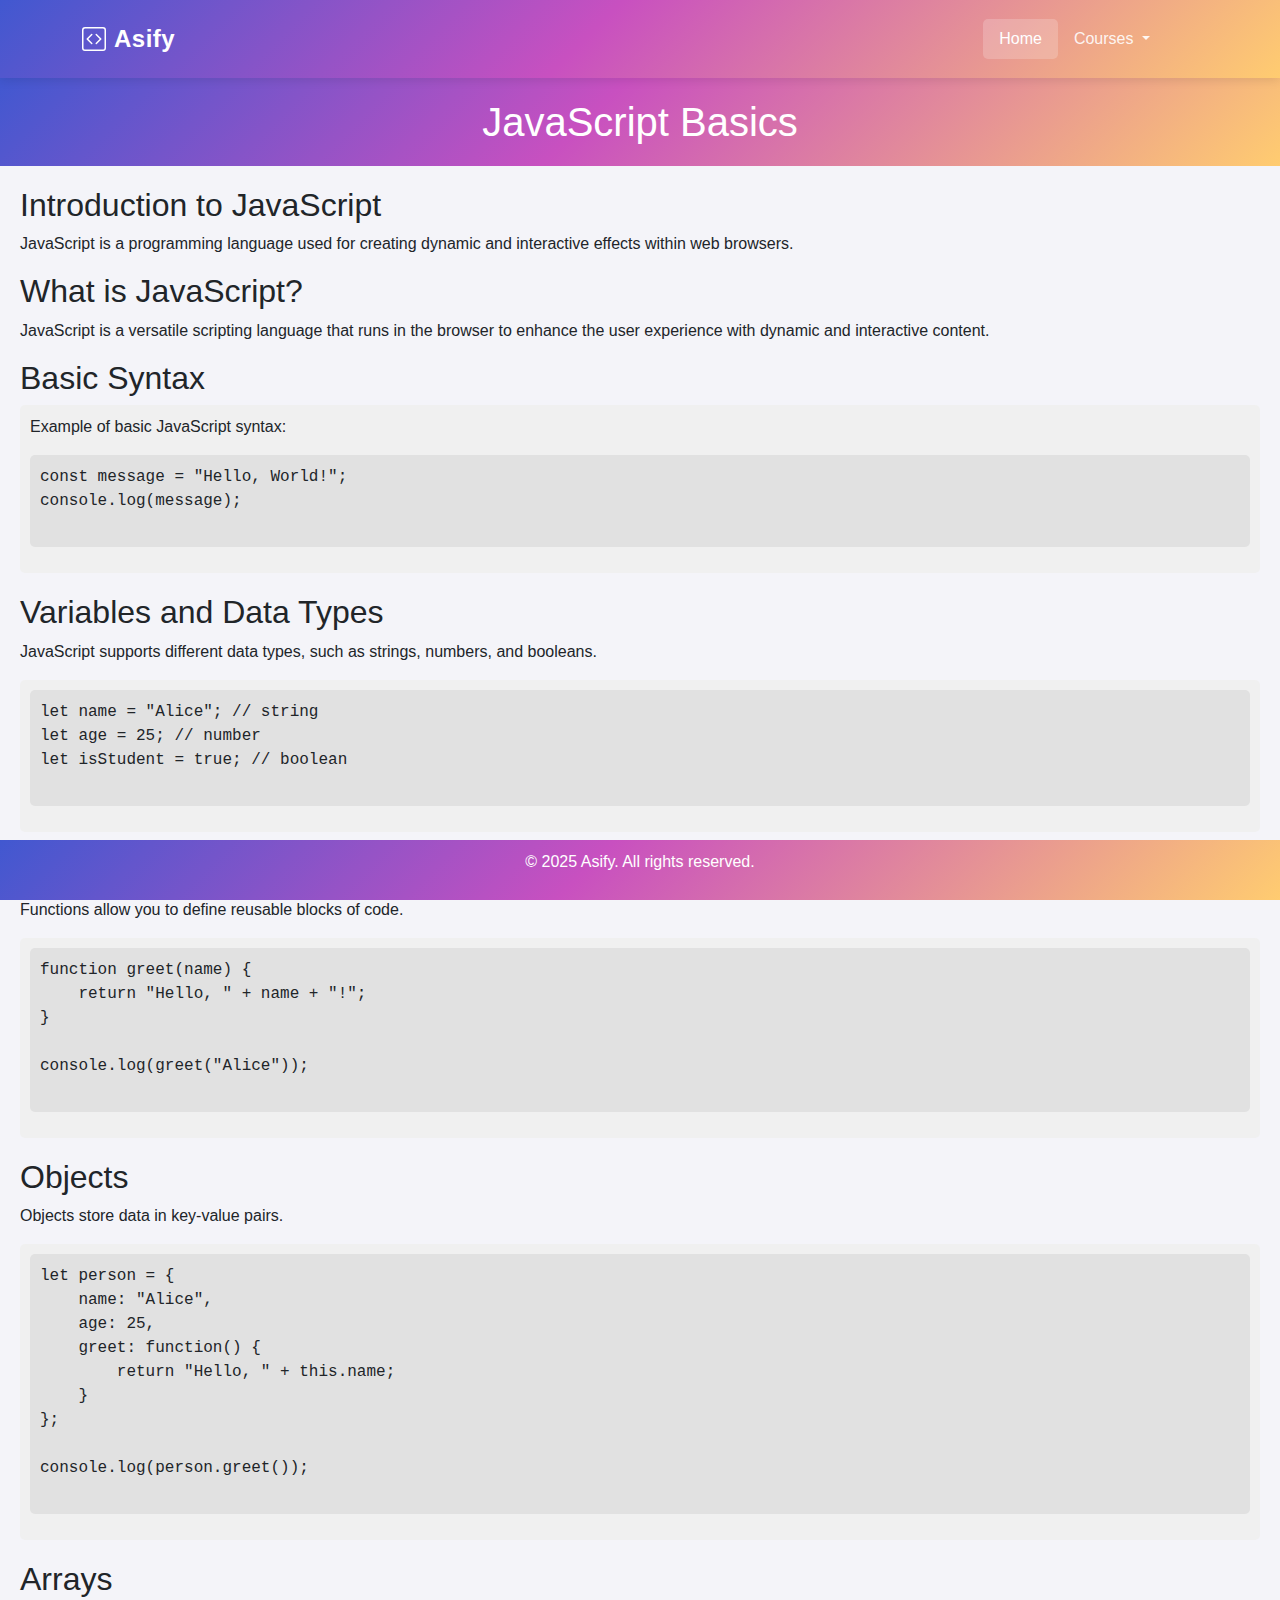
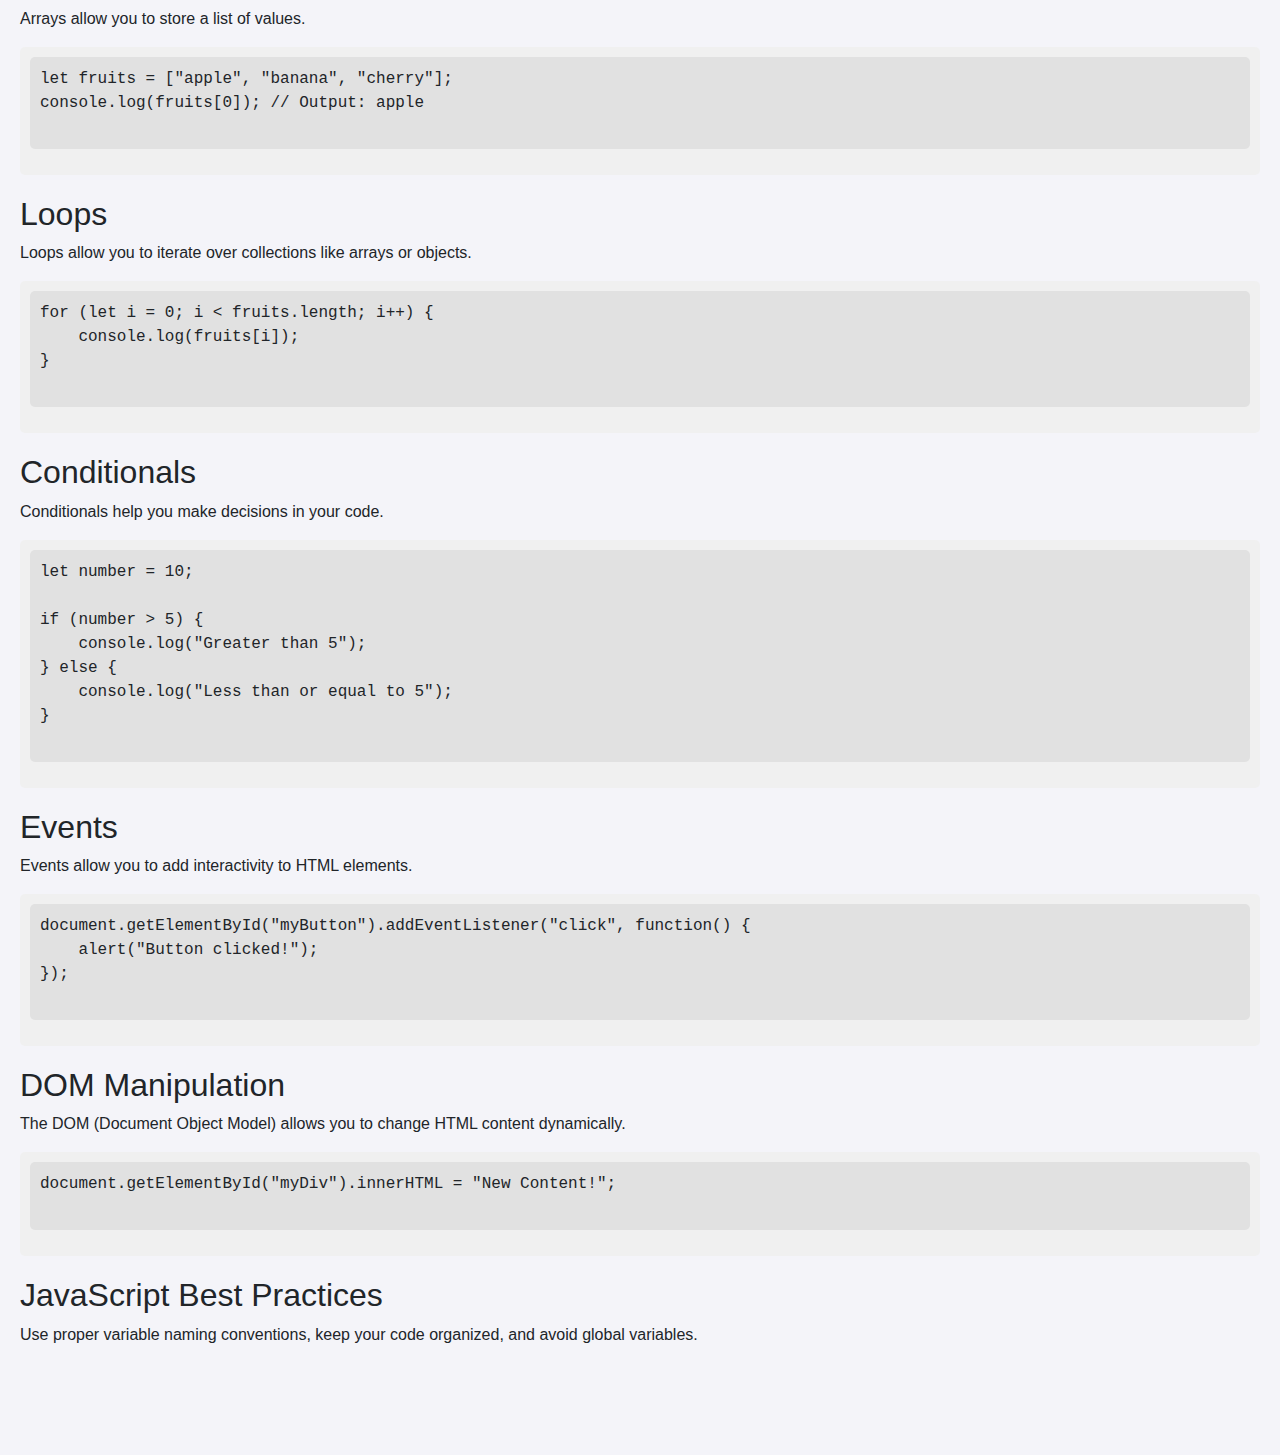
<file: javascript.html>
<!DOCTYPE html>
<html lang="en">
<head>
    <meta charset="UTF-8">
    <meta name="viewport" content="width=device-width, initial-scale=1.0">
    <title>JavaScript Basics</title>
    <link href="https://cdn.jsdelivr.net/npm/bootstrap@5.3.0/dist/css/bootstrap.min.css" rel="stylesheet">
    <style>
        body {
            font-family: Arial, sans-serif;
            margin: 0;
            padding: 0;
            background-color: #f4f4f9;
        }

        header {
  
            background: linear-gradient(135deg, #4158D0 0%, #C850C0 46%, #FFCC70 100%);
            color: #fff;
            text-align: center;
            padding: 20px;
        }

        header h1 {
            margin: 0;
        }

        main {
            padding: 20px;
        }

        .example {
            background-color: #f0f0f0;
            padding: 10px;
            border-radius: 5px;
            margin-bottom: 20px;
        }

        .example pre {
            background-color: #e1e1e1;
            padding: 10px;
            border-radius: 5px;
            font-size: 16px;
            overflow-x: auto;
        }

        footer {
            text-align: center;
            padding: 10px;
            background: linear-gradient(135deg, #4158D0 0%, #C850C0 46%, #FFCC70 100%);
            color: white;
            position: fixed;
            width: 100%;
            bottom: 0;
        }
        .navbar {
            background: linear-gradient(135deg, #4158D0 0%, #C850C0 46%, #FFCC70 100%);
            padding: 1rem 2rem;
            box-shadow: 0 2px 10px rgba(0, 0, 0, 0.1);
        }
      
        .navbar-brand {
            color: white !important;
            font-size: 1.5rem;
            font-weight: 700;
            letter-spacing: 0.5px;
        }
      
        .navbar-brand:hover {
            transform: translateY(-1px);
            transition: transform 0.2s ease;
        }
      
        .navbar-nav {
            margin-left: auto;
        }
      
        .nav-link {
            color: rgba(255, 255, 255, 0.9) !important;
            font-weight: 500;
            padding: 0.5rem 1rem !important;
            border-radius: 5px;
            transition: all 0.3s ease;
        }
      
        .nav-link:hover {
            color: white !important;
            background: rgba(255, 255, 255, 0.1);
            transform: translateY(-1px);
        }
      
        .nav-link.active {
            background: rgba(255, 255, 255, 0.2);
            color: white !important;
        }
      
        .dropdown-menu {
            border: none;
            box-shadow: 0 4px 12px rgba(0, 0, 0, 0.1);
            border-radius: 8px;
            padding: 0.5rem;
        }
      
        .dropdown-item {
            padding: 0.5rem 1rem;
            border-radius: 5px;
            transition: all 0.2s ease;
        }
      
        .dropdown-item:hover {
            background-color: #f8f9fa;
            transform: translateX(5px);
        }
      
        .navbar-toggler {
            border: none;
            padding: 0.5rem;
            background-color: rgba(255, 255, 255, 0.1);
        }
      
        .navbar-toggler:focus {
            box-shadow: none;
        }
      
        .navbar-toggler-icon {
            background-image: url("data:image/svg+xml,%3csvg xmlns='http://www.w3.org/2000/svg' viewBox='0 0 30 30'%3e%3cpath stroke='rgba%28255, 255, 255, 0.9%29' stroke-linecap='round' stroke-miterlimit='10' stroke-width='2' d='M4 7h22M4 15h22M4 23h22'/%3e%3c/svg%3e");
        }
      
        /* Add animation for dropdown */
        .dropdown-menu.show {
            animation: slideIn 0.3s ease;
        }
      
        @keyframes slideIn {
            from {
                opacity: 0;
                transform: translateY(-10px);
            }
            to {
                opacity: 1;
                transform: translateY(0);
            }
        }
      
        /* Add badge for new items */
        .badge-new {
            background: #FF4B4B;
            color: white;
            font-size: 0.7rem;
            padding: 0.2rem 0.5rem;
            border-radius: 10px;
            margin-left: 0.5rem;
            animation: pulse 2s infinite;
        }
      
        @keyframes pulse {
            0% { transform: scale(1); }
            50% { transform: scale(1.1); }
            100% { transform: scale(1); }
        }
    </style>
</head>
<body>
    <nav class="navbar navbar-expand-lg">
        <div class="container">
            <a class="navbar-brand d-flex align-items-center" href="#">
                <svg xmlns="http://www.w3.org/2000/svg" width="24" height="24" fill="currentColor" class="bi bi-code-square me-2" viewBox="0 0 16 16">
                    <path d="M14 1a1 1 0 0 1 1 1v12a1 1 0 0 1-1 1H2a1 1 0 0 1-1-1V2a1 1 0 0 1 1-1h12zM2 0a2 2 0 0 0-2 2v12a2 2 0 0 0 2 2h12a2 2 0 0 0 2-2V2a2 2 0 0 0-2-2H2z"/>
                    <path d="M6.854 4.646a.5.5 0 0 1 0 .708L4.207 8l2.647 2.646a.5.5 0 0 1-.708.708l-3-3a.5.5 0 0 1 0-.708l3-3a.5.5 0 0 1 .708 0zm2.292 0a.5.5 0 0 0 0 .708L11.793 8l-2.647 2.646a.5.5 0 0 0 .708.708l3-3a.5.5 0 0 0 0-.708l-3-3a.5.5 0 0 0-.708 0z"/>
                </svg>
                Asify
            </a>
            
            <button class="navbar-toggler" type="button" data-bs-toggle="collapse" data-bs-target="#navbarNav">
                <span class="navbar-toggler-icon"></span>
            </button>
            
            <div class="collapse navbar-collapse" id="navbarNav">
                <ul class="navbar-nav">
                    <li class="nav-item">
                        <a class="nav-link active" href="index.html">Home</a>
                    </li>
                    <li class="nav-item dropdown">
                        <a class="nav-link dropdown-toggle" href="#" id="coursesDropdown" role="button" data-bs-toggle="dropdown">
                            Courses
                        </a>
                        <ul class="dropdown-menu">
                            <li><a class="dropdown-item" href="html1.html">
                                <i class="bi bi-code-slash me-2"></i>HTML
                             
                            </a></li>
                            <li><a class="dropdown-item" href="css1.html">
                                <i class="bi bi-brush me-2"></i>CSS
                            </a></li>
                            <li><a class="dropdown-item" href="javascript.html">
                              <i class="bi bi-brush me-2"></i>JAVASCRIPT
                          </a></li>
                            <li><hr class="dropdown-divider"></li>
                            
                        </ul>
                    </li>
                    
                  </li>
                 
                    <li class="nav-item">
                        <a class="nav-link" href="#" data-bs-toggle="modal" data-bs-target="#searchModal">
                            <i class="bi bi-search"></i>
                        </a>
                    </li>
                </ul>
            </div>
        </div>
    </nav>

    <header>
        <h1>JavaScript Basics</h1>
    </header>

    <main>
        <h2>Introduction to JavaScript</h2>
        <p>JavaScript is a programming language used for creating dynamic and interactive effects within web browsers.</p>

        <h2>What is JavaScript?</h2>
        <p>JavaScript is a versatile scripting language that runs in the browser to enhance the user experience with dynamic and interactive content.</p>

        <h2>Basic Syntax</h2>
        <div class="example">
            <p>Example of basic JavaScript syntax:</p>
            <pre>
const message = "Hello, World!";
console.log(message);
            </pre>
        </div>

        <h2>Variables and Data Types</h2>
        <p>JavaScript supports different data types, such as strings, numbers, and booleans.</p>

        <div class="example">
            <pre>
let name = "Alice"; // string
let age = 25; // number
let isStudent = true; // boolean
            </pre>
        </div>

        <h2>Functions</h2>
        <p>Functions allow you to define reusable blocks of code.</p>

        <div class="example">
            <pre>
function greet(name) {
    return "Hello, " + name + "!";
}

console.log(greet("Alice"));
            </pre>
        </div>

        <h2>Objects</h2>
        <p>Objects store data in key-value pairs.</p>

        <div class="example">
            <pre>
let person = {
    name: "Alice",
    age: 25,
    greet: function() {
        return "Hello, " + this.name;
    }
};

console.log(person.greet());
            </pre>
        </div>

        <h2>Arrays</h2>
        <p>Arrays allow you to store a list of values.</p>

        <div class="example">
            <pre>
let fruits = ["apple", "banana", "cherry"];
console.log(fruits[0]); // Output: apple
            </pre>
        </div>

        <h2>Loops</h2>
        <p>Loops allow you to iterate over collections like arrays or objects.</p>

        <div class="example">
            <pre>
for (let i = 0; i < fruits.length; i++) {
    console.log(fruits[i]);
}
            </pre>
        </div>

        <h2>Conditionals</h2>
        <p>Conditionals help you make decisions in your code.</p>

        <div class="example">
            <pre>
let number = 10;

if (number > 5) {
    console.log("Greater than 5");
} else {
    console.log("Less than or equal to 5");
}
            </pre>
        </div>

        <h2>Events</h2>
        <p>Events allow you to add interactivity to HTML elements.</p>

        <div class="example">
            <pre>
document.getElementById("myButton").addEventListener("click", function() {
    alert("Button clicked!");
});
            </pre>
        </div>

        <h2>DOM Manipulation</h2>
        <p>The DOM (Document Object Model) allows you to change HTML content dynamically.</p>

        <div class="example">
            <pre>
document.getElementById("myDiv").innerHTML = "New Content!";
            </pre>
        </div>

        <h2>JavaScript Best Practices</h2>
        <p>Use proper variable naming conventions, keep your code organized, and avoid global variables.</p>
    </main>
    <br>
    <br>
    <br>

    <footer>
        <p>&copy; 2025 Asify. All rights reserved.</p>
    </footer>

    <script src="https://cdn.jsdelivr.net/npm/bootstrap@5.3.0/dist/js/bootstrap.bundle.min.js"></script>
</body>
</html>
</file>
<file: style.css>
.card {
    transition: transform 0.3s ease;
    border: none;
    box-shadow: 0 4px 6px rgba(0, 0, 0, 0.1);
}

.card:hover {
    transform: translateY(-5px);
}

.btn-primary {
    background: linear-gradient(135deg, #4158D0 0%, #C850C0 100%);
    border: none;
    padding: 0.5rem 1.5rem;
    transition: all 0.3s ease;
}

.btn-primary:hover {
    transform: translateY(-2px);
    box-shadow: 0 4px 8px rgba(0, 0, 0, 0.2);
}

.display-4 {
    background: linear-gradient(135deg, #4158D0 0%, #C850C0 100%);
    -webkit-background-clip: text;
    -webkit-text-fill-color: transparent;
    font-weight: bold;
}

/* Quiz styles */
.quiz-container {
    max-width: 600px;
    margin: 2rem auto;
    padding: 2rem;
    background: white;
    border-radius: 10px;
    box-shadow: 0 4px 6px rgba(0, 0, 0, 0.1);
}

.quiz-option {
    display: block;
    width: 100%;
    padding: 1rem;
    margin: 0.5rem 0;
    border: 2px solid #e9ecef;
    border-radius: 5px;
    background: white;
    transition: all 0.3s ease;
}

.quiz-option:hover {
    background: #f8f9fa;
    transform: translateX(5px);
}

/* Course content styles */
.course-section {
    margin-bottom: 3rem;
}

.code-example {
    background: #f8f9fa;
    padding: 1.5rem;
    border-radius: 8px;
    margin: 1rem 0;
    font-family: monospace;
    overflow-x: auto;
}
</file>
